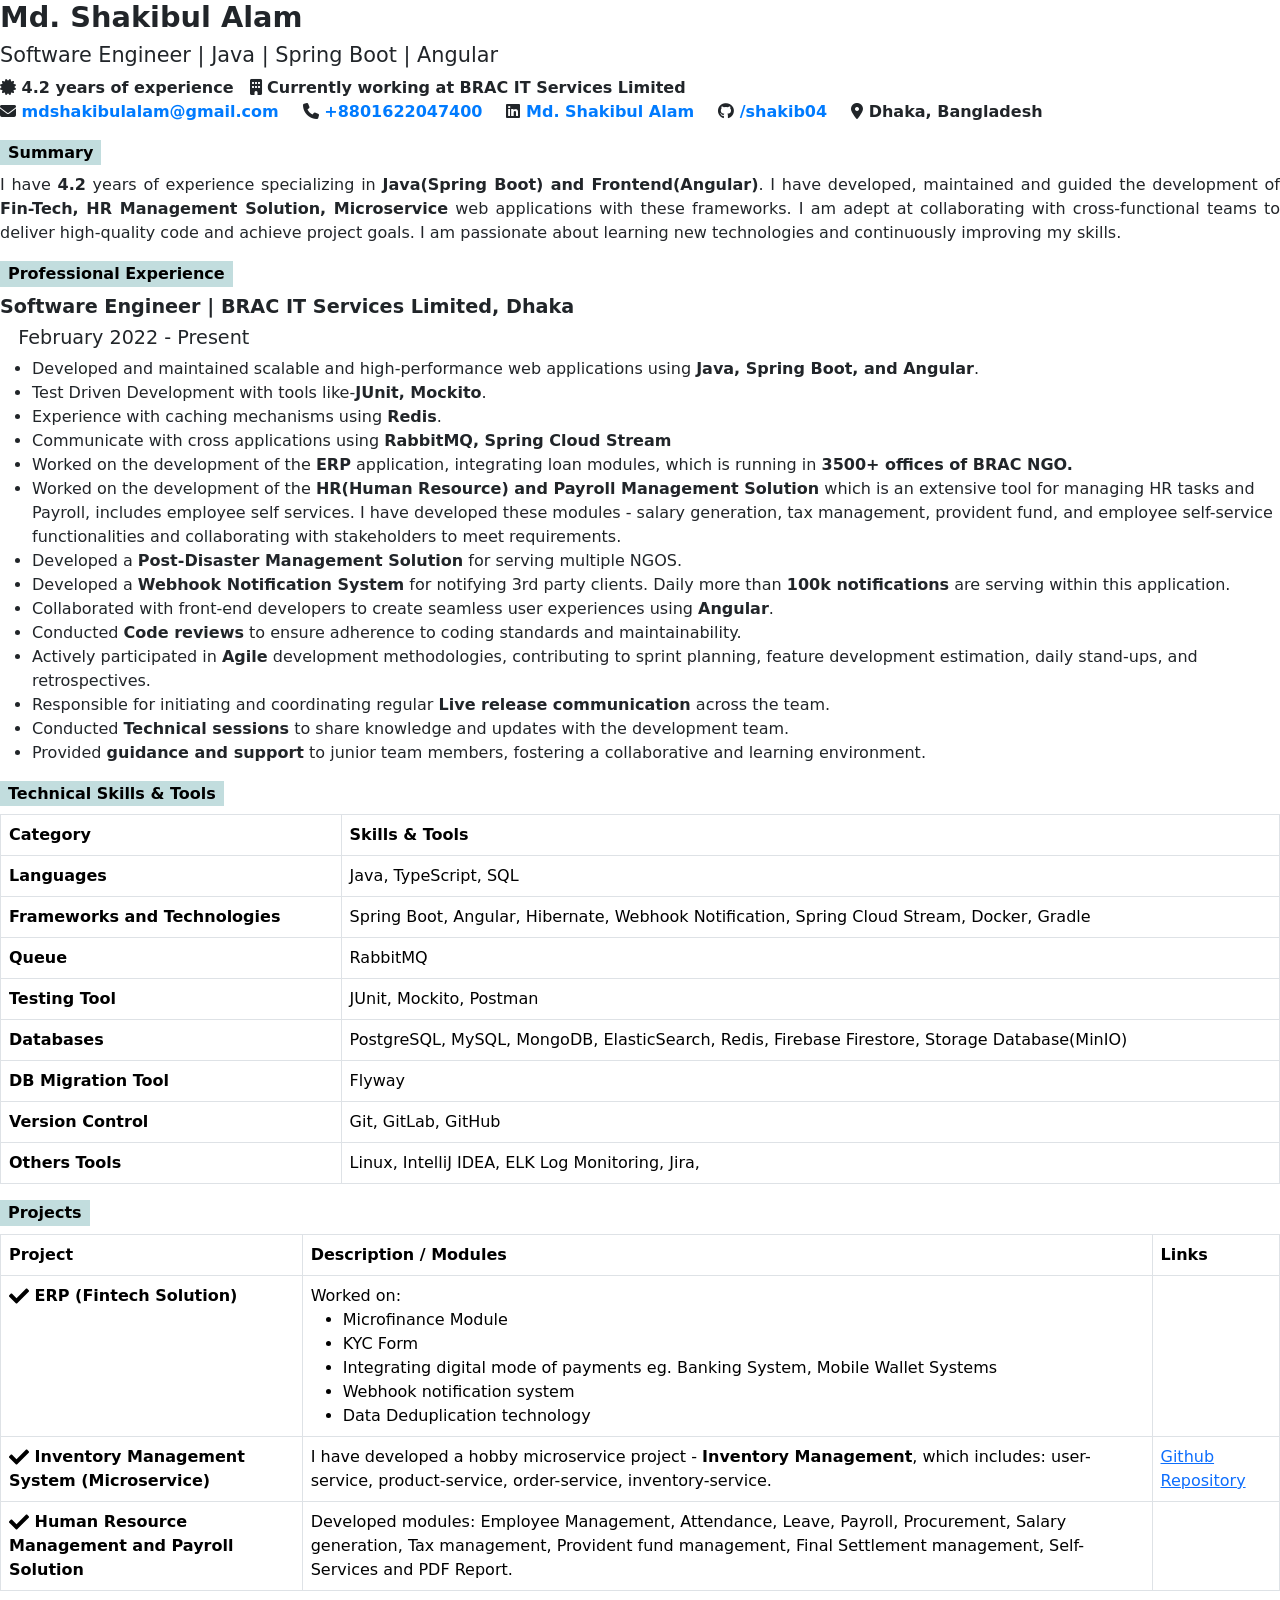
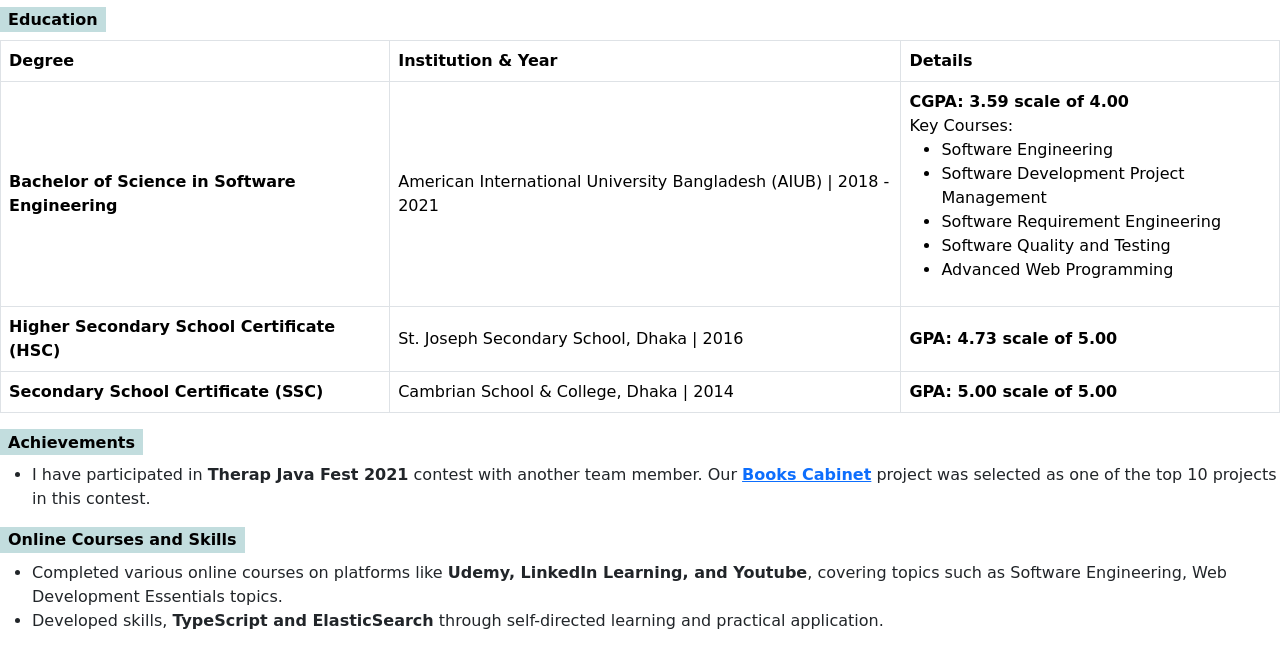
<file: index.html>
<!DOCTYPE html>
<html lang="en">

<head>
    <meta charset="UTF-8">
    <meta name="viewport" content="width=device-width, initial-scale=1.0">
    <title>Md. Shakibul Alam | Resume</title>

    <!-- bootstrap imports -->
    <link rel="stylesheet" href="./assets/css/bs5/bootstrap-reboot.css"/>
    <link rel="stylesheet" href="./assets/css/bs5/bootstrap-utilities.css"/>
    <link rel="stylesheet" href="./assets/css/bs5/bootstrap.css"/>

    <!-- custom css -->
    <link rel="stylesheet" href="./assets/css/custom/app.css"/>

    <!--font-awesome-->
    <link rel="stylesheet" href="https://cdnjs.cloudflare.com/ajax/libs/font-awesome/6.7.2/css/all.min.css"
          integrity="sha512-Evv84Mr4kqVGRNSgIGL/F/aIDqQb7xQ2vcrdIwxfjThSH8CSR7PBEakCr51Ck+w+/U6swU2Im1vVX0SVk9ABhg=="
          crossorigin="anonymous" referrerpolicy="no-referrer"/>

</head>
<body>
    <div id="root">Loading....</div>

    <!-- custom js -->
    <script src="./app.js" type="module"></script>
</body>
</html>
</file>
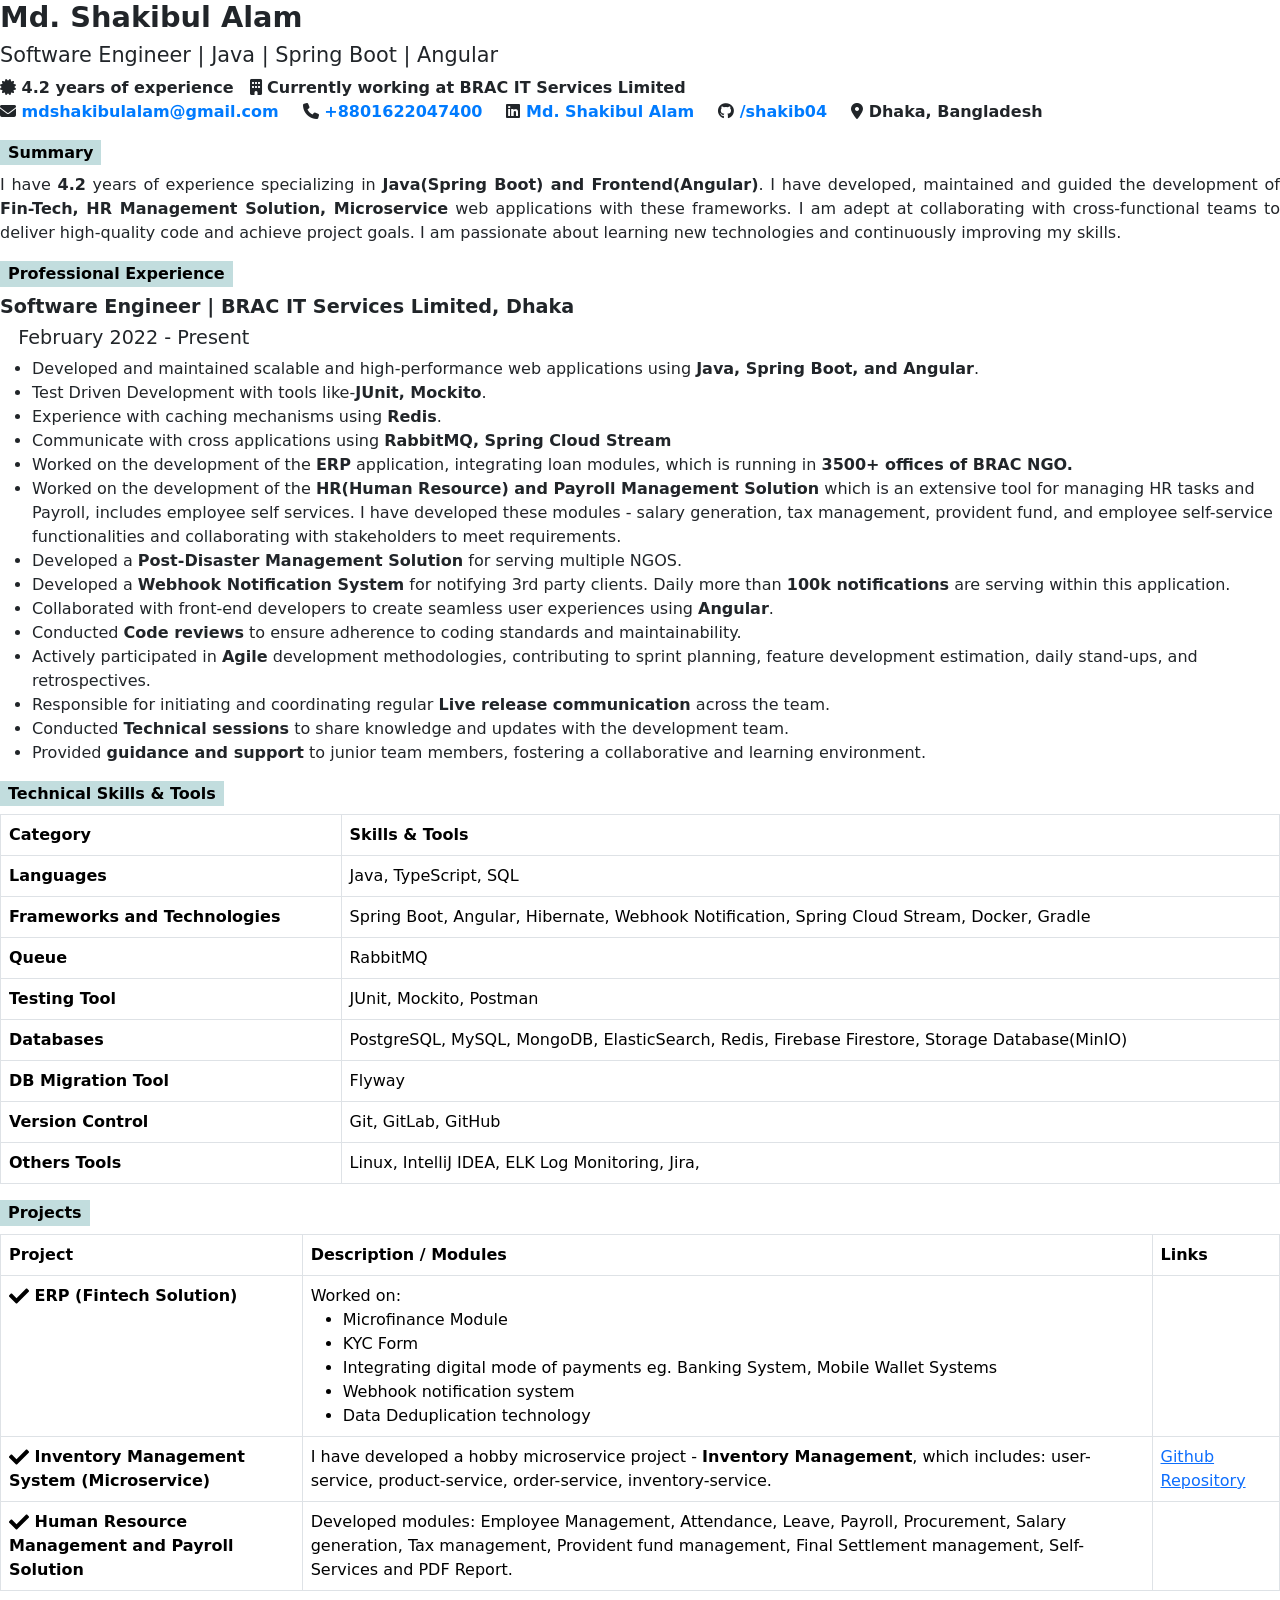
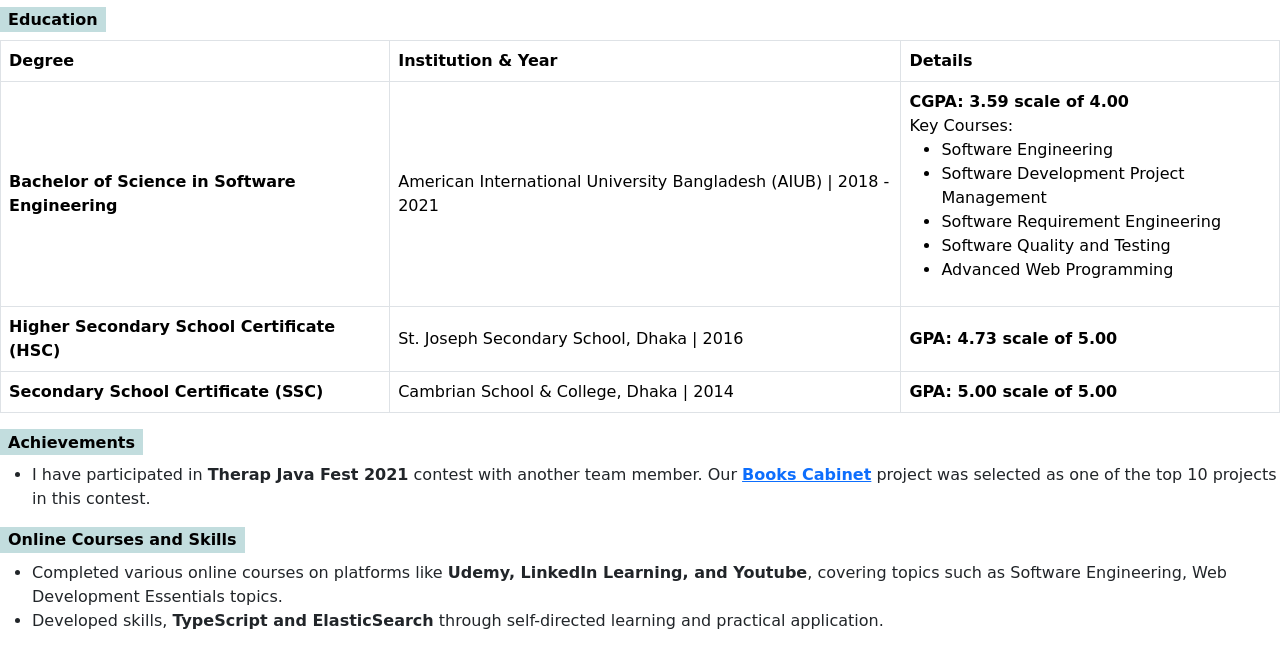
<file: md-shakibul-alam-resume.html>
<!DOCTYPE html>
<html lang="en">

<head>
    <meta charset="UTF-8">
    <meta name="viewport" content="width=device-width, initial-scale=1.0">
    <title>Md. Shakibul Alam | Resume</title>

    <!-- bootstrap imports -->
    <link rel="stylesheet" href="./assets/css/bs5/bootstrap-reboot.css"/>
    <link rel="stylesheet" href="./assets/css/bs5/bootstrap-utilities.css"/>
    <link rel="stylesheet" href="./assets/css/bs5/bootstrap.css"/>

    <!-- custom css -->
    <link rel="stylesheet" href="./assets/css/custom/app.css"/>

    <!--font-awesome-->
    <link rel="stylesheet" href="https://cdnjs.cloudflare.com/ajax/libs/font-awesome/6.7.2/css/all.min.css"
          integrity="sha512-Evv84Mr4kqVGRNSgIGL/F/aIDqQb7xQ2vcrdIwxfjThSH8CSR7PBEakCr51Ck+w+/U6swU2Im1vVX0SVk9ABhg=="
          crossorigin="anonymous" referrerpolicy="no-referrer"/>

</head>
<body>
    <div id="root">Loading....</div>

    <!-- custom js -->
    <script src="app.js" type="module"></script>
</body>
</html>
</file>
<file: assets/css/custom/app.css>
.project-techs {
    font-weight: 500;
}

@media print, screen {

    /* Style for the heading */
    h2 {
        display: inline-block;
        padding: 0.2em 0.5em;
        /* Adjust padding for spacing around text */
        background-color: #C2DDDE;
        /* Light gray background color for the heading */
        color: #000;
        /* Black text color */
    }

    .table-striped > tbody > tr > td {
        padding: 3px;
    }
}

/*:root {*/
/*    --header-scale-factor: 0.2; !* Change this value to adjust the scaling (e.g., 0.8 for 20% reduction) *!*/
/*}*/
</file>
